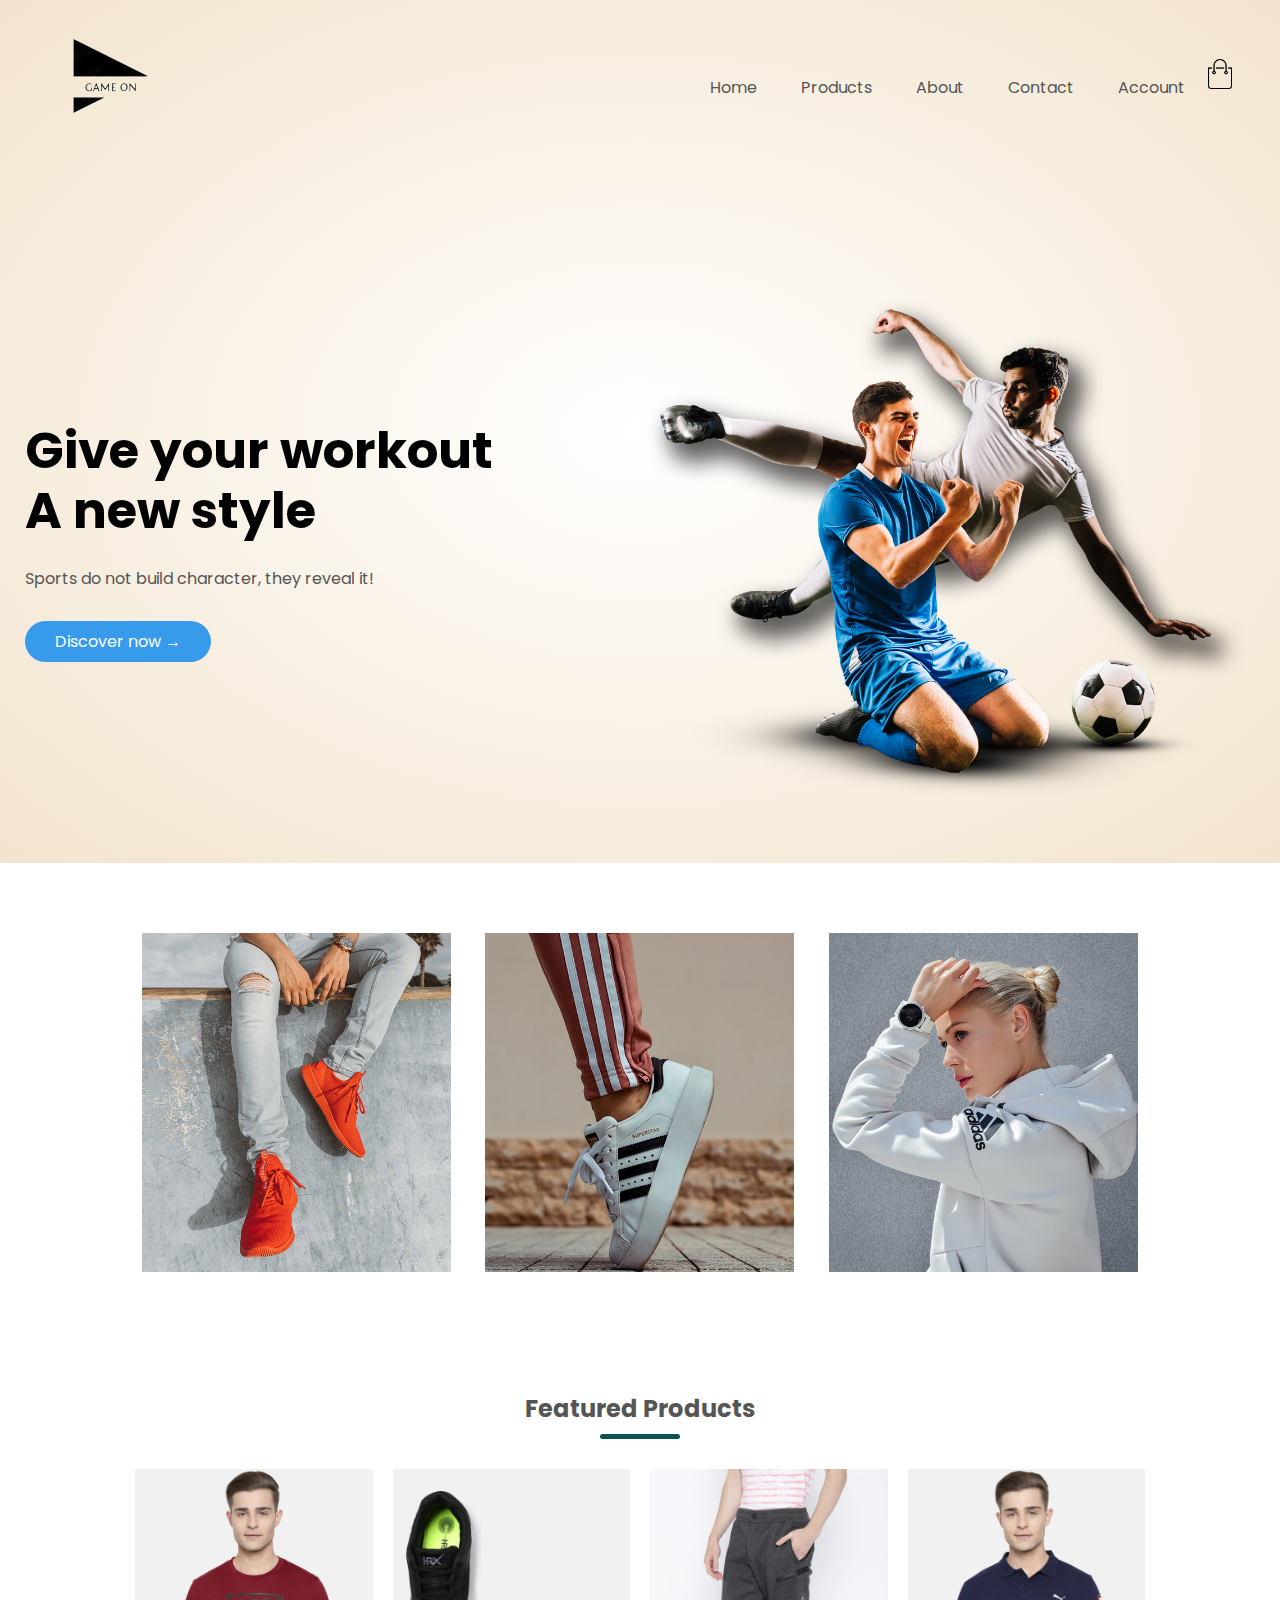
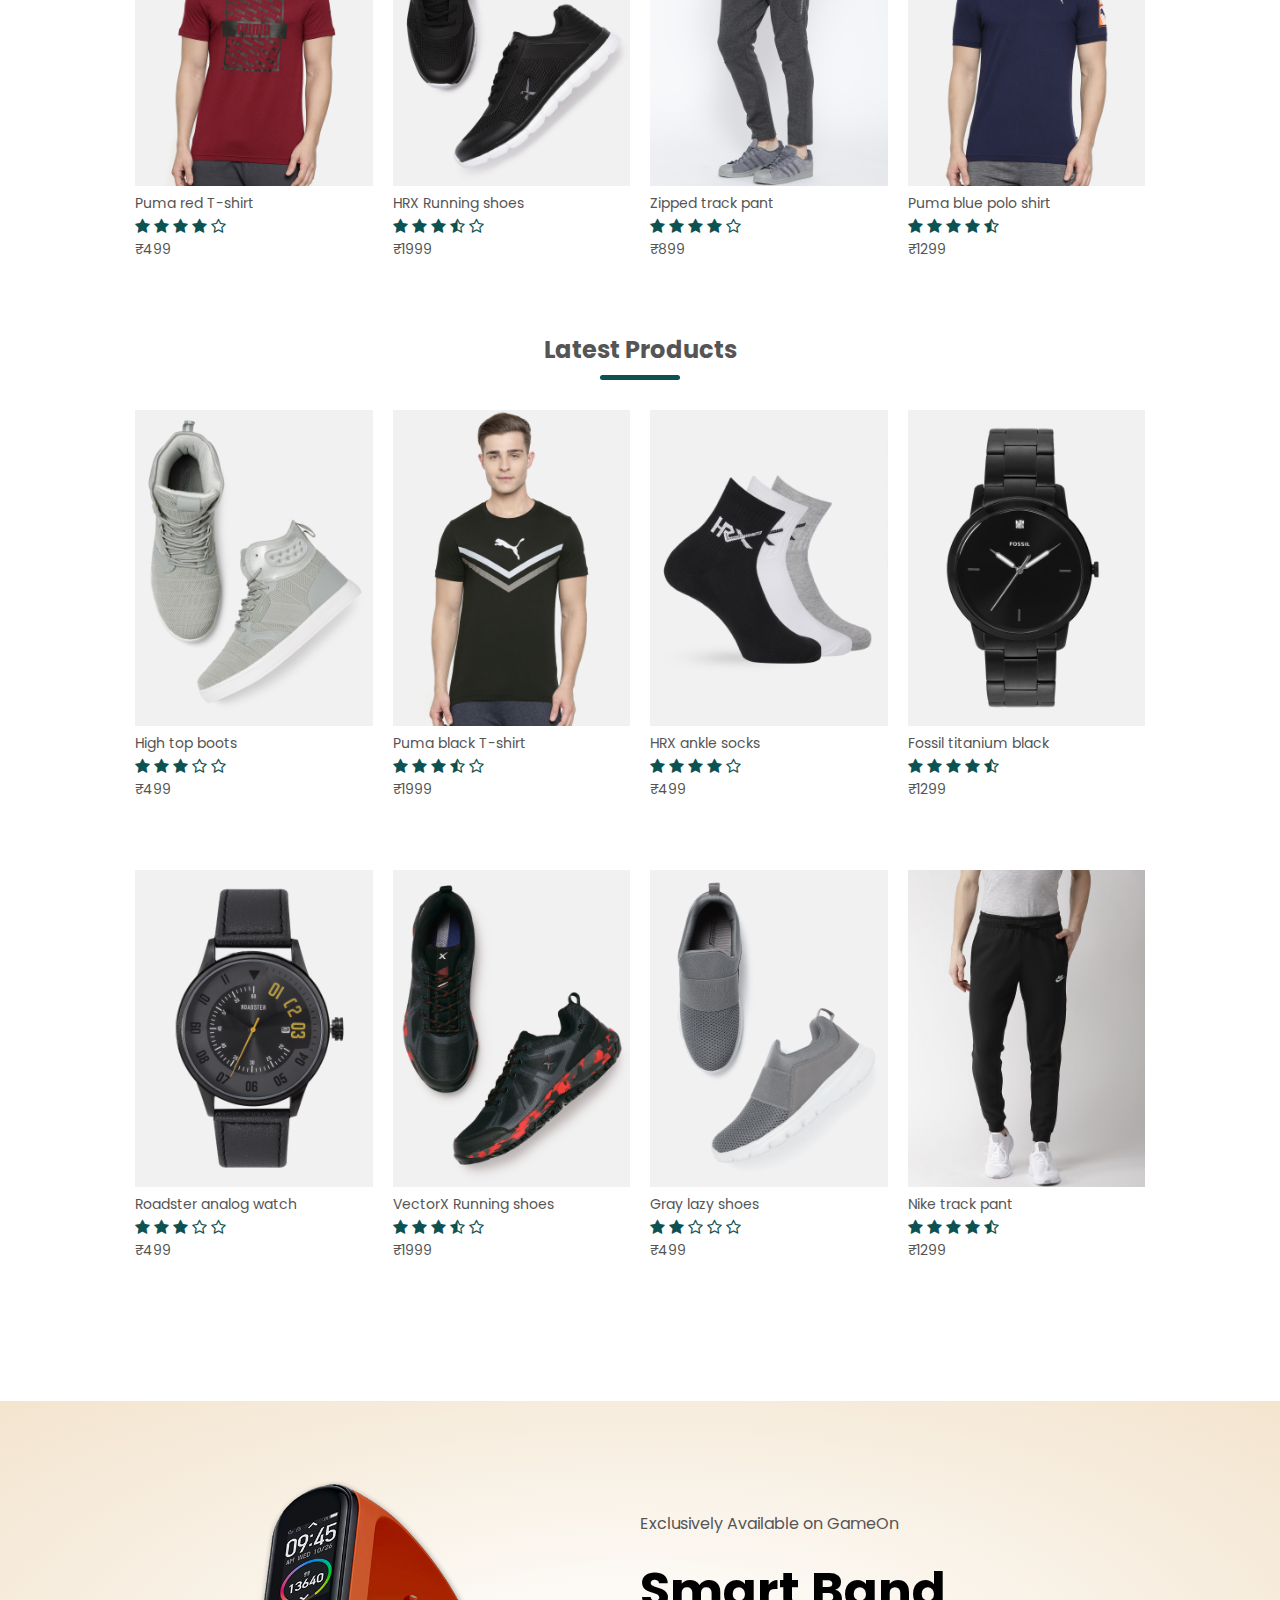
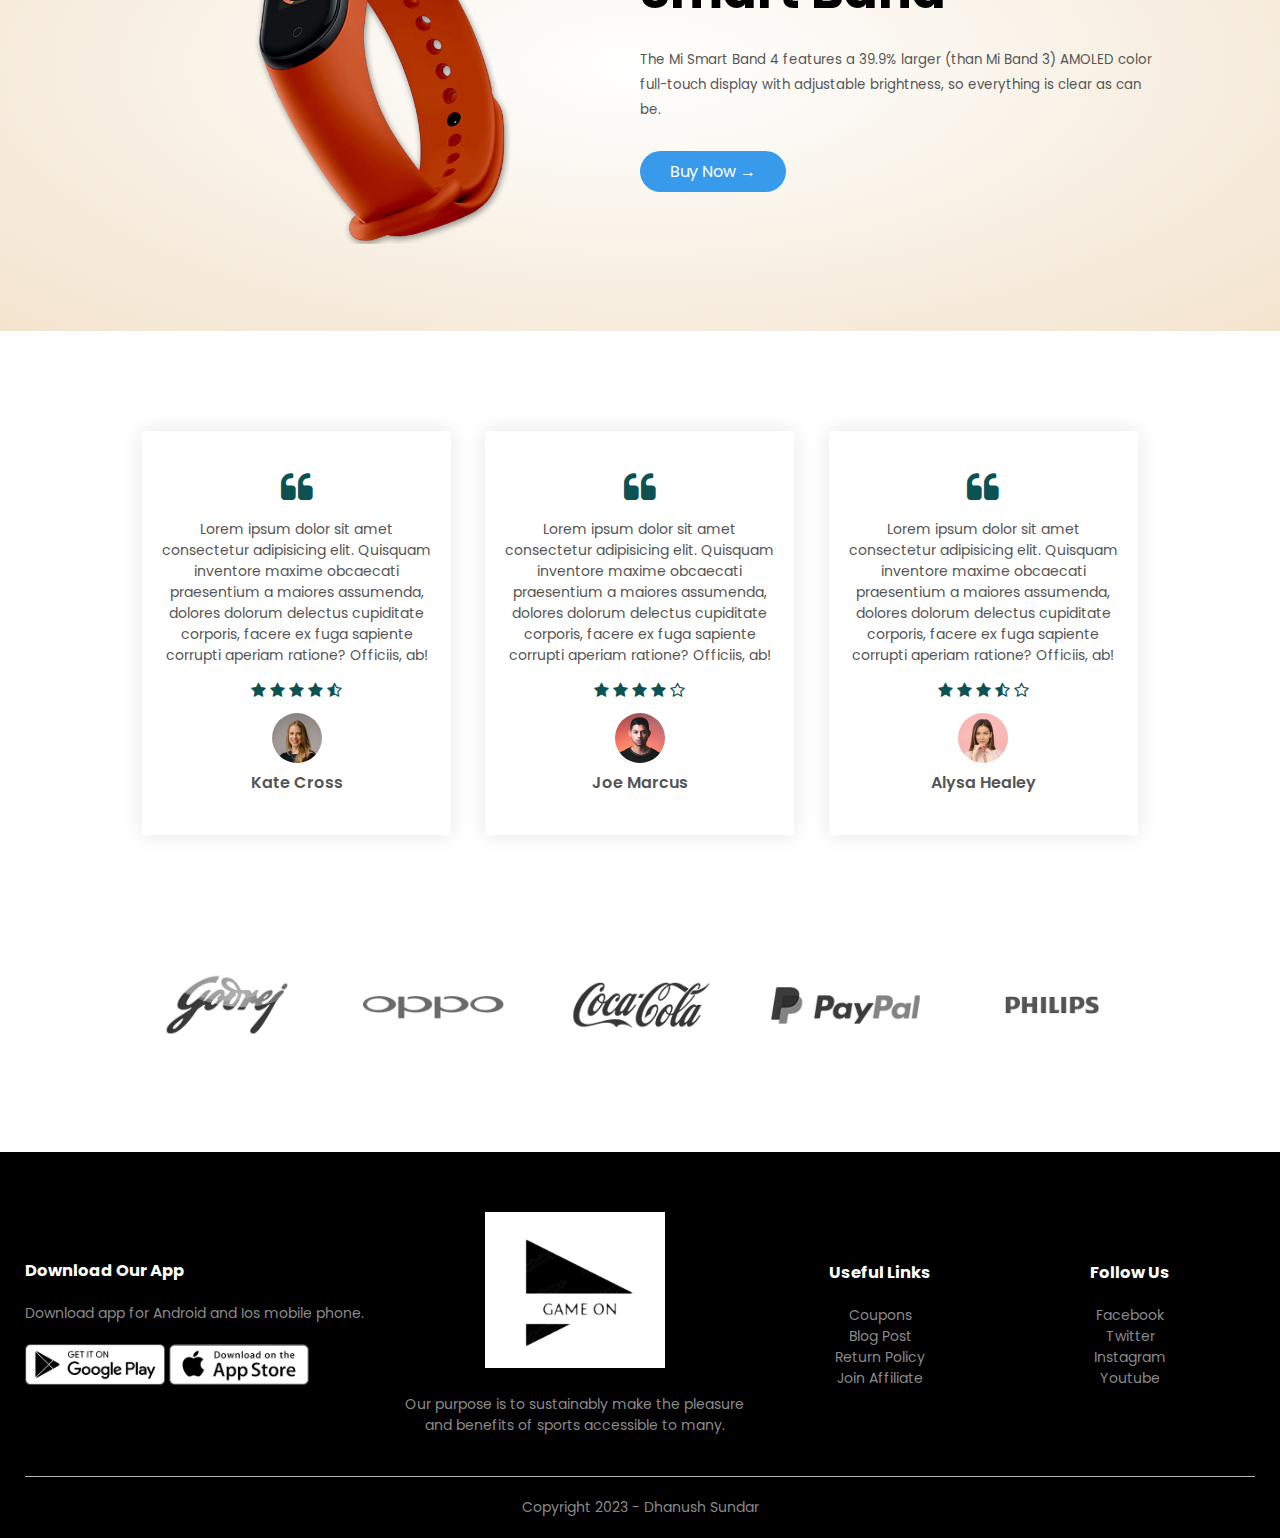
<file: index.html>
<!DOCTYPE html>
<html lang="en">
<head>
    <meta charset="UTF-8">
    <meta name="viewport" content="width=device-width, initial-scale=1.0">
    <title>GameOn | Ecommerce Website Design</title>
    <link rel="stylesheet" href="style.css">
    <link rel="preconnect" href="https://fonts.googleapis.com">
    <link rel="preconnect" href="https://fonts.gstatic.com" crossorigin>
    <link href="https://fonts.googleapis.com/css2?family=Poppins:wght@300;400;500;600;700&display=swap" rel="stylesheet">
    <link rel="stylesheet" href="https://cdnjs.cloudflare.com/ajax/libs/font-awesome/4.7.0/css/font-awesome.min.css">
</head>
<body>
<div class="header">
<div class="container">
    <div class="navbar">
        <div class="logo">
            <a href="index.html"><img src="images/Gameon (2).png" width="125px"></a>
        </div>
    <nav>
        <ul id="MenuItems">
        <li><a href="index.html">Home</a></li>
        <li><a href="products.html">Products</a></li>
        <li><a href="">About</a></li>
        <li><a href="">Contact</a></li>
        <li><a href="account.html">Account</a></li>
        </ul>
    </nav>
    <a href="cart.html"><img src="images/cart.png" width="30px" height="30px"></a>
    <img src="images/menu.png" class="menu-icon" onclick="menutoggle()">
    </div>
    <div class="row">
        <div class="col-2">
            <h1>Give your workout<br>A new style</h1>
            <p>Sports do not build character, they reveal it!</p>
            <a href="" class="btn">Discover now &#8594;</a>
        </div>
        <div class="col-2">
            <img src="images/image1.png">
        </div>
    </div>
</div>
</div>  

<!-- featured cateegories-->
<div class="categories">
    <div class="small-container">
        <div class="row">
            <div class="col-3">
                <img src="images/category-1.jpg">
            </div>
            <div class="col-3">
                <img src="images/category-2.jpg">
            </div>
            <div class="col-3">
                <img src="images/category-3.jpg">
            </div>
        </div>
    </div>    
</div>

<!-- featured products-->
<div class="small-container">
    <h2 class="title">Featured Products</h2>
    <div class="row">
        <div class="col-4">
            <a href="product detail.html"><img src="images/product-1.jpg"></a>
            <a href="product detail.html"><p>Puma red T-shirt</p></a>
            <div class="rating">
                <i class="fa fa-star"></i>
                <i class="fa fa-star"></i>
                <i class="fa fa-star"></i>
                <i class="fa fa-star"></i>
                <i class="fa fa-star-o"></i>
            </div>
            <p>₹499</p>
        </div>

        <div class="col-4">
            <img src="images/product-2.jpg">
            <p>HRX Running shoes</p>
            <div class="rating">
                <i class="fa fa-star"></i>
                <i class="fa fa-star"></i>
                <i class="fa fa-star"></i>
                <i class="fa fa-star-half-o"></i>
                <i class="fa fa-star-o"></i>
            </div>
            <p>₹1999</p>
        </div>

        <div class="col-4">
            <img src="images/product-3.jpg">
            <p>Zipped track pant</p>
            <div class="rating">
                <i class="fa fa-star"></i>
                <i class="fa fa-star"></i>
                <i class="fa fa-star"></i>
                <i class="fa fa-star"></i>
                <i class="fa fa-star-o"></i>
            </div>
            <p>₹899</p>
        </div>

        <div class="col-4">
            <img src="images/product-4.jpg">
            <p>Puma blue polo shirt</p>
            <div class="rating">
                <i class="fa fa-star"></i>
                <i class="fa fa-star"></i>
                <i class="fa fa-star"></i>
                <i class="fa fa-star"></i>
                <i class="fa fa-star-half-o"></i>
            </div>
            <p>₹1299</p>
        </div>
    </div>

    <h2 class="title">Latest Products</h2>
    <div class="row">
        <div class="col-4">
            <img src="images/product-5.jpg">
            <p>High top boots</p>
            <div class="rating">
                <i class="fa fa-star"></i>
                <i class="fa fa-star"></i>
                <i class="fa fa-star"></i>
                <i class="fa fa-star-o"></i>
                <i class="fa fa-star-o"></i>
            </div>
            <p>₹499</p>
        </div>

        <div class="col-4">
            <img src="images/product-6.jpg">
            <p>Puma black T-shirt</p>
            <div class="rating">
                <i class="fa fa-star"></i>
                <i class="fa fa-star"></i>
                <i class="fa fa-star"></i>
                <i class="fa fa-star-half-o"></i>
                <i class="fa fa-star-o"></i>
            </div>
            <p>₹1999</p>
        </div>

        <div class="col-4">
            <img src="images/product-7.jpg">
            <p>HRX ankle socks</p>
            <div class="rating">
                <i class="fa fa-star"></i>
                <i class="fa fa-star"></i>
                <i class="fa fa-star"></i>
                <i class="fa fa-star"></i>
                <i class="fa fa-star-o"></i>
            </div>
            <p>₹499</p>
        </div>

        <div class="col-4">
            <img src="images/product-8.jpg">
            <p>Fossil titanium black</p>
            <div class="rating">
                <i class="fa fa-star"></i>
                <i class="fa fa-star"></i>
                <i class="fa fa-star"></i>
                <i class="fa fa-star"></i>
                <i class="fa fa-star-half-o"></i>
            </div>
            <p>₹1299</p>
        </div>
    </div>

    <div class="row">
        <div class="col-4">
            <img src="images/product-9.jpg">
            <p>Roadster analog watch</p>
            <div class="rating">
                <i class="fa fa-star"></i>
                <i class="fa fa-star"></i>
                <i class="fa fa-star"></i>
                <i class="fa fa-star-o"></i>
                <i class="fa fa-star-o"></i>
            </div>
            <p>₹499</p>
        </div>

        <div class="col-4">
            <img src="images/product-10.jpg">
            <p>VectorX Running shoes</p>
            <div class="rating">
                <i class="fa fa-star"></i>
                <i class="fa fa-star"></i>
                <i class="fa fa-star"></i>
                <i class="fa fa-star-half-o"></i>
                <i class="fa fa-star-o"></i>
            </div>
            <p>₹1999</p>
        </div>

        <div class="col-4">
            <img src="images/product-11.jpg">
            <p>Gray lazy shoes</p>
            <div class="rating">
                <i class="fa fa-star"></i>
                <i class="fa fa-star"></i>
                <i class="fa fa-star-o"></i>
                <i class="fa fa-star-o"></i>
                <i class="fa fa-star-o"></i>
            </div>
            <p>₹499</p>
        </div>

        <div class="col-4">
            <img src="images/product-12.jpg">
            <p>Nike track pant</p>
            <div class="rating">
                <i class="fa fa-star"></i>
                <i class="fa fa-star"></i>
                <i class="fa fa-star"></i>
                <i class="fa fa-star"></i>
                <i class="fa fa-star-half-o"></i>
            </div>
            <p>₹1299</p>
        </div>
    </div>
</div>
<!-- offer -->
<div class="offer">
    <div class="small-container">
        <div class="row">
            <div class="col-2">
                <img src="images/exclusive.png" class="offer-img">
            </div>
            <div class="col-2">
                <p>Exclusively Available on GameOn</p>
                <h1>Smart Band</h1>
                <small>The Mi Smart Band 4 features a 39.9% larger (than Mi Band 3) AMOLED color full-touch display with adjustable brightness, so everything is clear as can be.</small>                
                <p></p>
                <a href="" class="btn">Buy Now &#8594;</a>
            </div>
        </div>
    </div>
</div>

<!----   testimonial   ---->
<div class="testimonial">
    <div class="small-container">
        <div class="row">

            <div class="col-3">
                <i class="fa fa-quote-left"></i>
                <p>Lorem ipsum dolor sit amet consectetur adipisicing elit. Quisquam inventore maxime obcaecati praesentium a maiores assumenda, dolores dolorum delectus cupiditate corporis, facere ex fuga sapiente corrupti aperiam ratione? Officiis, ab!</p>
                <div class="rating">
                    <i class="fa fa-star"></i>
                    <i class="fa fa-star"></i>
                    <i class="fa fa-star"></i>
                    <i class="fa fa-star"></i>
                    <i class="fa fa-star-half-o"></i>  
                </div>
                <img src="images/user-1.png">
                <h3>Kate Cross</h3>
            </div>

            <div class="col-3">
                <i class="fa fa-quote-left"></i>
                <p>Lorem ipsum dolor sit amet consectetur adipisicing elit. Quisquam inventore maxime obcaecati praesentium a maiores assumenda, dolores dolorum delectus cupiditate corporis, facere ex fuga sapiente corrupti aperiam ratione? Officiis, ab!</p>
                <div class="rating">
                    <i class="fa fa-star"></i>
                    <i class="fa fa-star"></i>
                    <i class="fa fa-star"></i>
                    <i class="fa fa-star"></i>
                    <i class="fa fa-star-o"></i>  
                </div>
                <img src="images/user-2.png">
                <h3>Joe Marcus</h3>
            </div>

            <div class="col-3">
                <i class="fa fa-quote-left"></i>
                <p>Lorem ipsum dolor sit amet consectetur adipisicing elit. Quisquam inventore maxime obcaecati praesentium a maiores assumenda, dolores dolorum delectus cupiditate corporis, facere ex fuga sapiente corrupti aperiam ratione? Officiis, ab!</p>
                <div class="rating">
                    <i class="fa fa-star"></i>
                    <i class="fa fa-star"></i>
                    <i class="fa fa-star"></i>
                    <i class="fa fa-star-half-o"></i>
                    <i class="fa fa-star-o"></i>  
                </div>
                <img src="images/user-3.png">
                <h3>Alysa Healey</h3>
            </div>
        </div>

        </div>
        </div>
    </div>
</div>

<!-------brands------->
<div class="brands">
    <div class="small-container">
        <div class="row">
            <div class="col-5">
                <img src="images/logo-godrej.png">
            </div>
            <div class="col-5">
                <img src="images/logo-oppo.png">
            </div>
            <div class="col-5">
                <img src="images/logo-coca-cola.png">
            </div>
            <div class="col-5">
                <img src="images/logo-paypal.png">
            </div>
            <div class="col-5">
                <img src="images/logo-philips.png">
            </div>
        </div>
    </div>
    
</div>

<!---- footer ------->
<div class="footer">
    <div class="container">
        <div class="row">
            <div class="footer-col-1">
                <h3>Download Our App</h3>
                <p>Download app for Android and Ios mobile phone.</p>
                <div class="app-logo">
                    <img src="images/play-store.png">
                    <img src="images/app-store.png">
                </div>
            </div>
            <div class="footer-col-2">
                <img src="images/gameon.png">
                <p>Our purpose is to sustainably make the pleasure and benefits of sports accessible to many.</p>
            </div>
            <div class="footer-col-3">
                <h3>Useful Links</h3>
                <ul>
                    <li>Coupons</li>
                    <li>Blog Post</li>
                    <li>Return Policy</li>
                    <li>Join Affiliate</li>
                </ul>
            </div>
            <div class="footer-col-4">
                <h3>Follow Us</h3>
                <ul>
                    <li>Facebook</li>
                    <li>Twitter</li>
                    <li>Instagram</li>
                    <li>Youtube</li>
                </ul>
            </div>
        </div>
        <hr>
        <p class="copyright">Copyright 2023 - Dhanush Sundar</p>
    </div>
</div>
<!---- js for toggle menu---->
<script>
    var MenuItems = document.getElementById("MenuItems");

    MenuItems.style.maxHeight = "0px"

function menutoggle(){
    if(MenuItems.style.maxHeight == "0px")
        {
            MenuItems.style.maxHeight = "200px";
        }
    else
        {
            MenuItems.style.maxHeight = "0px";
        }
    }
</script>
   
</body>
</html>
</file>
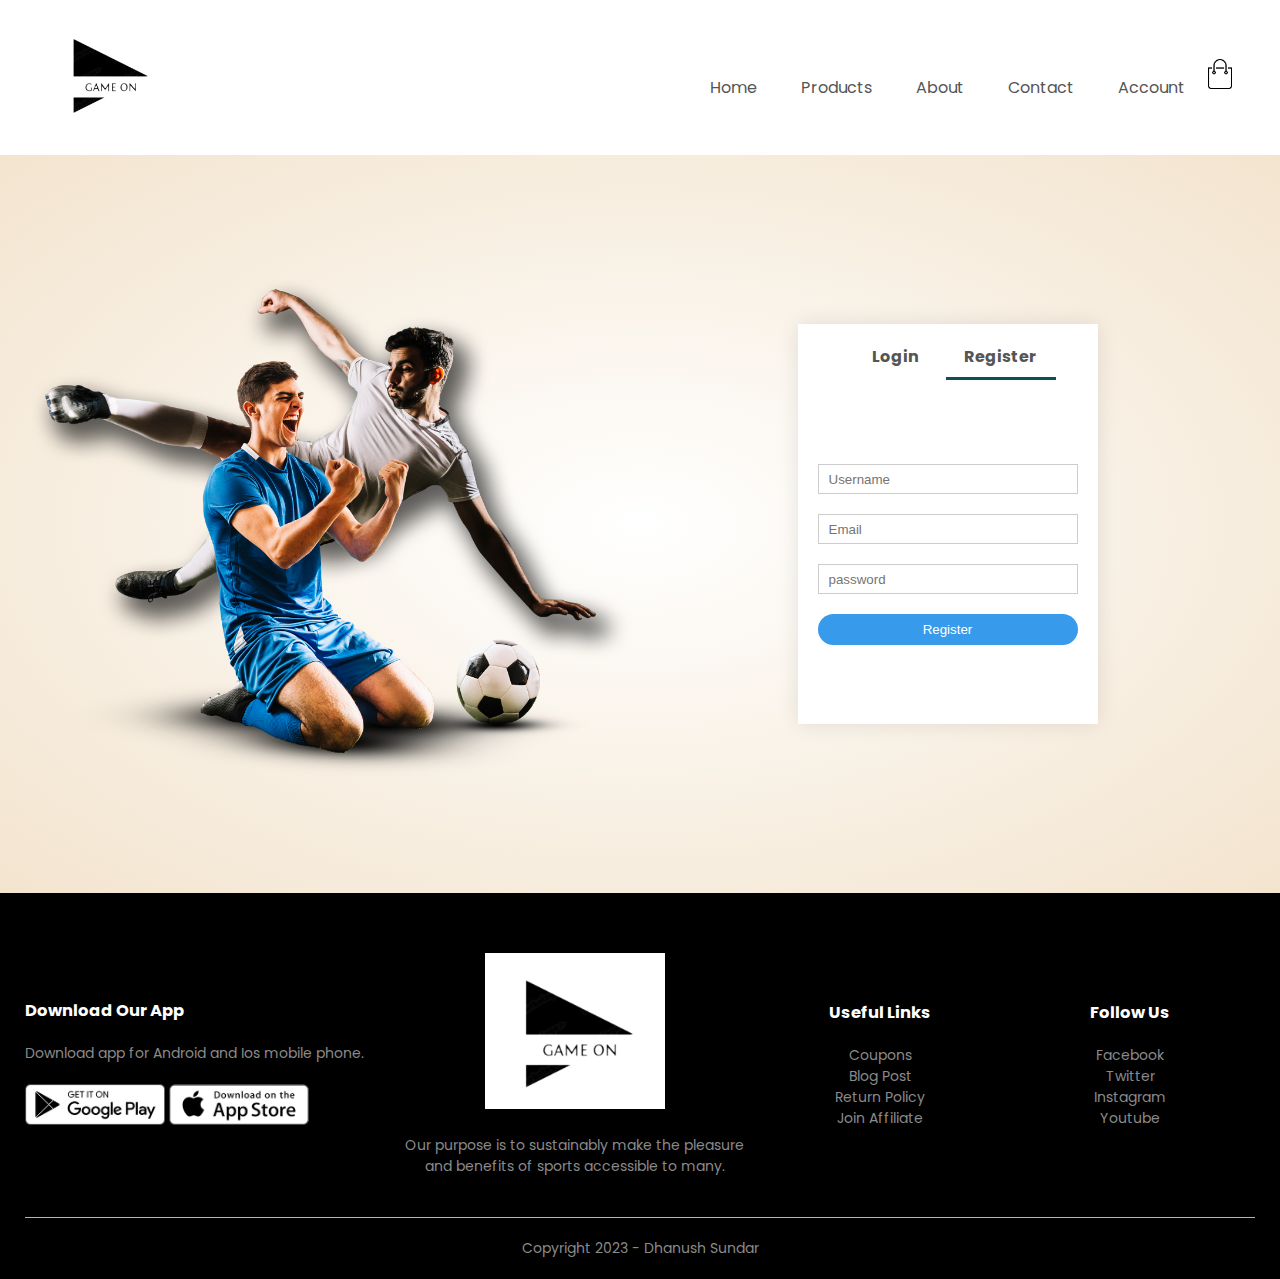
<file: account.html>
<!DOCTYPE html>
<html lang="en">
<head>
    <meta charset="UTF-8">
    <meta name="viewport" content="width=device-width, initial-scale=1.0">
    <title>All Products - GameOn</title>
    <link rel="stylesheet" href="style.css">
    <link rel="preconnect" href="https://fonts.googleapis.com">
    <link rel="preconnect" href="https://fonts.gstatic.com" crossorigin>
    <link href="https://fonts.googleapis.com/css2?family=Poppins:wght@300;400;500;600;700&display=swap" rel="stylesheet">
    <link rel="stylesheet" href="https://cdnjs.cloudflare.com/ajax/libs/font-awesome/4.7.0/css/font-awesome.min.css">
</head>
<body>

<div class="container">
    <div class="navbar">
        <div class="logo">
            <a href="index.html"><img src="images/Gameon (2).png" width="125px"></a>
        </div>
    <nav>
        <ul id="MenuItems">
            <li><a href="index.html">Home</a></li>
            <li><a href="products.html">Products</a></li>
            <li><a href="">About</a></li>
            <li><a href="">Contact</a></li>
            <li><a href="account.html">Account</a></li>
        </ul>
    </nav>
    <a href="cart.html"><img src="images/cart.png" width="30px" height="30px"></a>
    <img src="images/menu.png" class="menu-icon" onclick="menutoggle()">
    </div>  
</div>

<!----- account page------->
<div class="account-page">
    <div class="container">
        <div class="row">
            <div class="col-2">
                <img src="images/image1.png" width="100%">
            </div>
            <div class="col-2">
                <div class="form-container">
                    <div class="form-btn">
                        <span onclick="login()">Login</span>
                        <span onclick="register()">Register</span>
                        <hr id="Indicator">
                    </div>
                <form id="LoginForm">
                    <input type="text" placeholder="Username">
                    <input type="password" placeholder="password">
                    <button type="submit" class="btn">Login</button>
                    <a href="">Forgot Password</a>
                </form>

                <form id="RegForm">
                    <input type="text" placeholder="Username">
                    <input type="email" placeholder="Email">
                    <input type="password" placeholder="password">
                    <button type="submit" class="btn">Register</button>
                </form>

                </div>
            </div>
        </div>
    </div>
</div>


<!---- footer ------->
<div class="footer">
    <div class="container">
        <div class="row">
            <div class="footer-col-1">
                <h3>Download Our App</h3>
                <p>Download app for Android and Ios mobile phone.</p>
                <div class="app-logo">
                    <img src="images/play-store.png">
                    <img src="images/app-store.png">
                </div>
            </div>
            <div class="footer-col-2">
                <img src="images/gameon.png">
                <p>Our purpose is to sustainably make the pleasure and benefits of sports accessible to many.</p>
            </div>
            <div class="footer-col-3">
                <h3>Useful Links</h3>
                <ul>
                    <li>Coupons</li>
                    <li>Blog Post</li>
                    <li>Return Policy</li>
                    <li>Join Affiliate</li>
                </ul>
            </div>
            <div class="footer-col-4">
                <h3>Follow Us</h3>
                <ul>
                    <li>Facebook</li>
                    <li>Twitter</li>
                    <li>Instagram</li>
                    <li>Youtube</li>
                </ul>
            </div>
        </div>
        <hr>
        <p class="copyright">Copyright 2023 - Dhanush Sundar</p>
    </div>
</div>


<!---- js for toggle menu---->
<script>
    var MenuItems = document.getElementById("MenuItems");

    MenuItems.style.maxHeight = "0px"

function menutoggle(){
    if(MenuItems.style.maxHeight == "0px")
        {
            MenuItems.style.maxHeight = "200px";
        }
    else
        {
            MenuItems.style.maxHeight = "0px";
        }
    }
</script>

<!---- js for toggle form---->
<script>

    var LoginForm = document.getElementById("LoginForm");
    var RegForm = document.getElementById("RegForm");
    var Indicator = document.getElementById("Indicator");

        function register(){
            RegForm.style.transform = "translateX(0px)";
            LoginForm.style.transform = "translateX(0px)";
            Indicator.style.transform = "translateX(100px)";
        }

        function login(){
            RegForm.style.transform = "translateX(300px)";
            LoginForm.style.transform = "translateX(300px)";
            Indicator.style.transform = "translateX(0px)";
        }

</script>

   
</body>
</html>
</file>
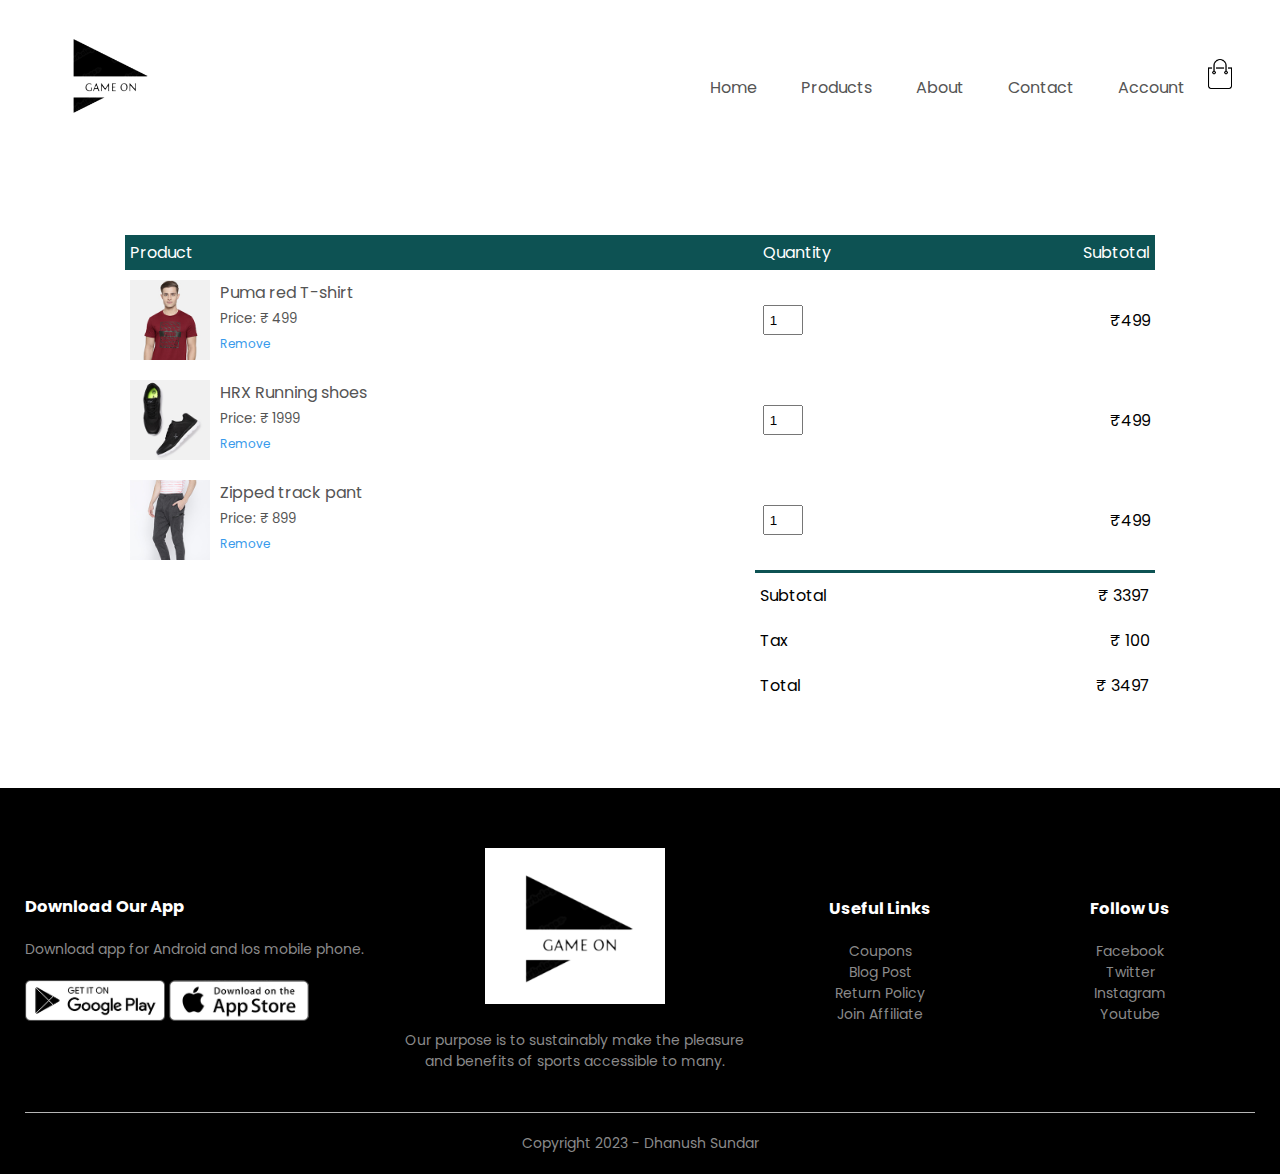
<file: cart.html>
<!DOCTYPE html>
<html lang="en">
<head>
    <meta charset="UTF-8">
    <meta name="viewport" content="width=device-width, initial-scale=1.0">
    <title>All Products - GameOn</title>
    <link rel="stylesheet" href="style.css">
    <link rel="preconnect" href="https://fonts.googleapis.com">
    <link rel="preconnect" href="https://fonts.gstatic.com" crossorigin>
    <link href="https://fonts.googleapis.com/css2?family=Poppins:wght@300;400;500;600;700&display=swap" rel="stylesheet">
    <link rel="stylesheet" href="https://cdnjs.cloudflare.com/ajax/libs/font-awesome/4.7.0/css/font-awesome.min.css">
</head>
<body>

<div class="container">
    <div class="navbar">
        <div class="logo">
            <a href="index.html"><img src="images/Gameon (2).png" width="125px"></a>
        </div>
    <nav>
        <ul id="MenuItems">
            <li><a href="index.html">Home</a></li>
            <li><a href="products.html">Products</a></li>
            <li><a href="">About</a></li>
            <li><a href="">Contact</a></li>
            <li><a href="account.html">Account</a></li>
        </ul>
    </nav>
    <a href="cart.html"><img src="images/cart.png" width="30px" height="30px"></a>
    <img src="images/menu.png" class="menu-icon" onclick="menutoggle()">
    </div>  
</div>

<!----- cart item detials----->
<div class="small-container cart-page">
    <table>
        <tr>
            <th>Product</th>
            <th>Quantity</th>
            <th>Subtotal</th>
        </tr>
        <tr>            
            <td>
                <div class="cart-info">
                    <img src="images/buy-1.jpg">
                    <div>
                        <p>Puma red T-shirt</p>
                        <small>Price: ₹ 499</small>
                        <br>
                        <a href="">Remove</a>
                    </div>
                </div>
            </td>
            <td><input type="number" value="1"></td>
            <td>₹499</td>
        </tr>

        <tr>            
            <td>
                <div class="cart-info">
                    <img src="images/buy-2.jpg">
                    <div>
                        <p>HRX Running shoes</p>
                        <small>Price: ₹ 1999</small>
                        <br>
                        <a href="">Remove</a>
                    </div>
                </div>
            </td>
            <td><input type="number" value="1"></td>
            <td>₹499</td>
        </tr>

        <tr>            
            <td>
                <div class="cart-info">
                    <img src="images/buy-3.jpg">
                    <div>
                        <p>Zipped track pant</p>
                        <small>Price: ₹ 899</small>
                        <br>
                        <a href="">Remove</a>
                    </div>
                </div>
            </td>
            <td><input type="number" value="1"></td>
            <td>₹499</td>
        </tr>
    </table>

    <div class="total-price">

        <table>
            <tr>
                <td>Subtotal</td>
                <td>₹ 3397</td>
            </tr>
            <tr>
                <td>Tax</td>
                <td>₹ 100</td>
            </tr>
            <tr>
                <td>Total</td>
                <td>₹ 3497</td>
            </tr>
        </table>
    </div>



</div>


<!---- footer ------->
<div class="footer">
    <div class="container">
        <div class="row">
            <div class="footer-col-1">
                <h3>Download Our App</h3>
                <p>Download app for Android and Ios mobile phone.</p>
                <div class="app-logo">
                    <img src="images/play-store.png">
                    <img src="images/app-store.png">
                </div>
            </div>
            <div class="footer-col-2">
                <img src="images/gameon.png">
                <p>Our purpose is to sustainably make the pleasure and benefits of sports accessible to many.</p>
            </div>
            <div class="footer-col-3">
                <h3>Useful Links</h3>
                <ul>
                    <li>Coupons</li>
                    <li>Blog Post</li>
                    <li>Return Policy</li>
                    <li>Join Affiliate</li>
                </ul>
            </div>
            <div class="footer-col-4">
                <h3>Follow Us</h3>
                <ul>
                    <li>Facebook</li>
                    <li>Twitter</li>
                    <li>Instagram</li>
                    <li>Youtube</li>
                </ul>
            </div>
        </div>
        <hr>
        <p class="copyright">Copyright 2023 - Dhanush Sundar</p>
    </div>
</div>
<!---- js for toggle menu---->
<script>
    var MenuItems = document.getElementById("MenuItems");

    MenuItems.style.maxHeight = "0px"

function menutoggle(){
    if(MenuItems.style.maxHeight == "0px")
        {
            MenuItems.style.maxHeight = "200px";
        }
    else
        {
            MenuItems.style.maxHeight = "0px";
        }
    }
</script>
   
</body>
</html>
</file>
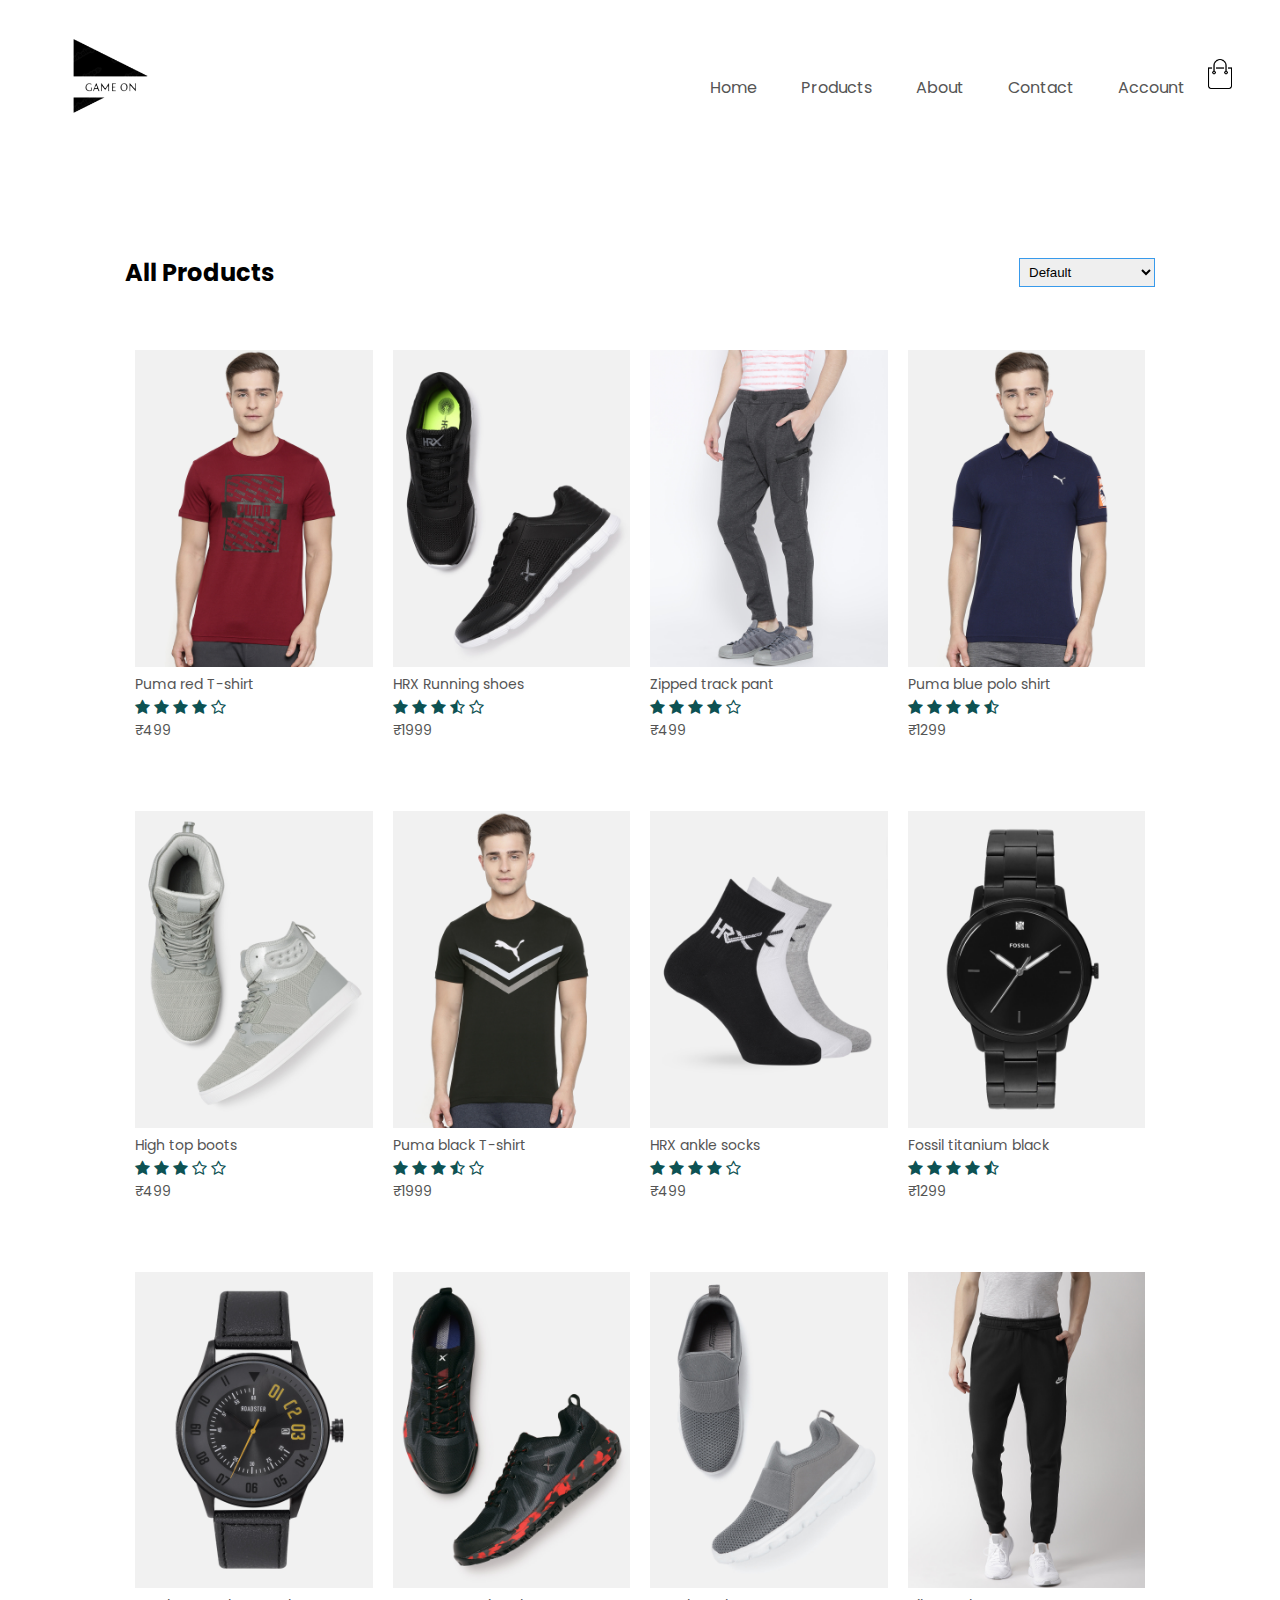
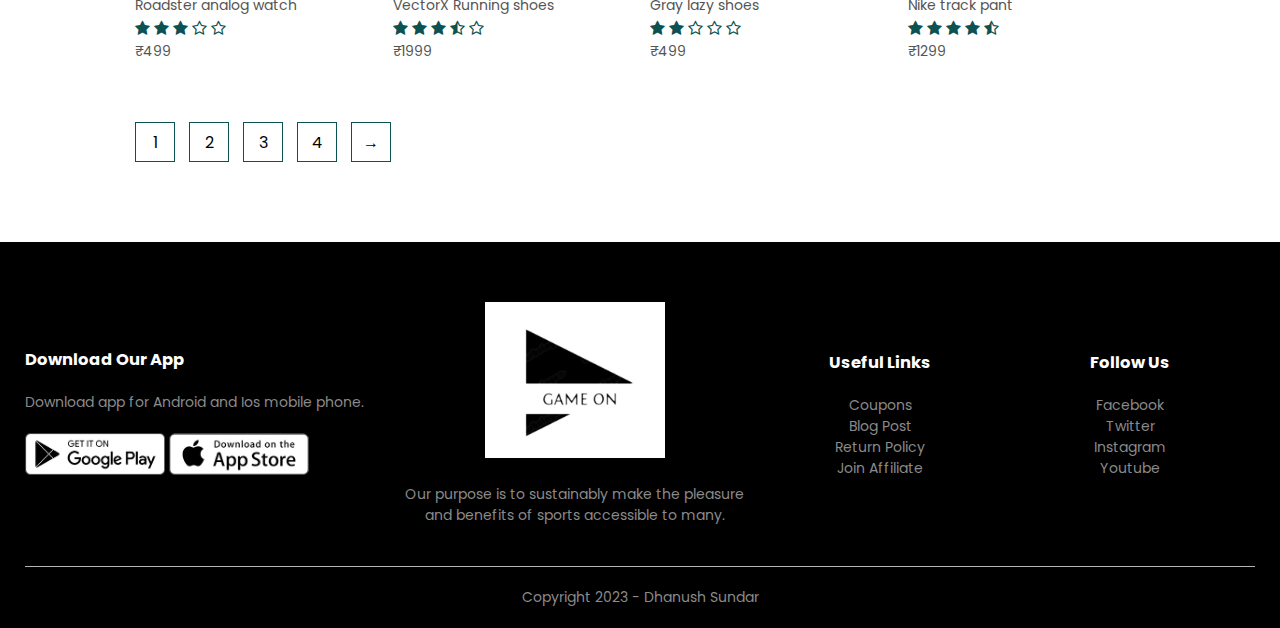
<file: products.html>
<!DOCTYPE html>
<html lang="en">
<head>
    <meta charset="UTF-8">
    <meta name="viewport" content="width=device-width, initial-scale=1.0">
    <title>All Products - GameOn</title>
    <link rel="stylesheet" href="style.css">
    <link rel="preconnect" href="https://fonts.googleapis.com">
    <link rel="preconnect" href="https://fonts.gstatic.com" crossorigin>
    <link href="https://fonts.googleapis.com/css2?family=Poppins:wght@300;400;500;600;700&display=swap" rel="stylesheet">
    <link rel="stylesheet" href="https://cdnjs.cloudflare.com/ajax/libs/font-awesome/4.7.0/css/font-awesome.min.css">
</head>
<body>

<div class="container">
    <div class="navbar">
        <div class="logo">
            <a href="index.html"><img src="images/Gameon (2).png" width="125px"></a>
        </div>
    <nav>
        <ul id="MenuItems">
        <li><a href="index.html">Home</a></li>
        <li><a href="products.html">Products</a></li>
        <li><a href="">About</a></li>
        <li><a href="">Contact</a></li>
        <li><a href="account.html">Account</a></li>
        </ul>
    </nav>
    <a href="cart.html"><img src="images/cart.png" width="30px" height="30px"></a>
    <img src="images/menu.png" class="menu-icon" onclick="menutoggle()">
    </div>
    
</div>
 
<div class="small-container">

    <div class="row row-2">
        <h2>All Products</h2>
        <select>
            <option>Default</option>
            <option>Sort by price</option>
            <option>Sort by popularity</option>
            <option>Sort by rating</option>
            <option>Sort by sale</option>
        </select>
    </div>


    <div class="row">
        <div class="col-4">
            <img src="images/product-1.jpg">
            <p>Puma red T-shirt</p>
            <div class="rating">
                <i class="fa fa-star"></i>
                <i class="fa fa-star"></i>
                <i class="fa fa-star"></i>
                <i class="fa fa-star"></i>
                <i class="fa fa-star-o"></i>
            </div>
            <p>₹499</p>
        </div>

        <div class="col-4">
            <img src="images/product-2.jpg">
            <p>HRX Running shoes</p>
            <div class="rating">
                <i class="fa fa-star"></i>
                <i class="fa fa-star"></i>
                <i class="fa fa-star"></i>
                <i class="fa fa-star-half-o"></i>
                <i class="fa fa-star-o"></i>
            </div>
            <p>₹1999</p>
        </div>

        <div class="col-4">
            <img src="images/product-3.jpg">
            <p>Zipped track pant</p>
            <div class="rating">
                <i class="fa fa-star"></i>
                <i class="fa fa-star"></i>
                <i class="fa fa-star"></i>
                <i class="fa fa-star"></i>
                <i class="fa fa-star-o"></i>
            </div>
            <p>₹499</p>
        </div>

        <div class="col-4">
            <img src="images/product-4.jpg">
            <p>Puma blue polo shirt</p>
            <div class="rating">
                <i class="fa fa-star"></i>
                <i class="fa fa-star"></i>
                <i class="fa fa-star"></i>
                <i class="fa fa-star"></i>
                <i class="fa fa-star-half-o"></i>
            </div>
            <p>₹1299</p>
        </div>
    </div>
    <div class="row">
        <div class="col-4">
            <img src="images/product-5.jpg">
            <p>High top boots</p>
            <div class="rating">
                <i class="fa fa-star"></i>
                <i class="fa fa-star"></i>
                <i class="fa fa-star"></i>
                <i class="fa fa-star-o"></i>
                <i class="fa fa-star-o"></i>
            </div>
            <p>₹499</p>
        </div>

        <div class="col-4">
            <img src="images/product-6.jpg">
            <p>Puma black T-shirt</p>
            <div class="rating">
                <i class="fa fa-star"></i>
                <i class="fa fa-star"></i>
                <i class="fa fa-star"></i>
                <i class="fa fa-star-half-o"></i>
                <i class="fa fa-star-o"></i>
            </div>
            <p>₹1999</p>
        </div>

        <div class="col-4">
            <img src="images/product-7.jpg">
            <p>HRX ankle socks</p>
            <div class="rating">
                <i class="fa fa-star"></i>
                <i class="fa fa-star"></i>
                <i class="fa fa-star"></i>
                <i class="fa fa-star"></i>
                <i class="fa fa-star-o"></i>
            </div>
            <p>₹499</p>
        </div>

        <div class="col-4">
            <img src="images/product-8.jpg">
            <p>Fossil titanium black</p>
            <div class="rating">
                <i class="fa fa-star"></i>
                <i class="fa fa-star"></i>
                <i class="fa fa-star"></i>
                <i class="fa fa-star"></i>
                <i class="fa fa-star-half-o"></i>
            </div>
            <p>₹1299</p>
        </div>
    </div>

    <div class="row">
        <div class="col-4">
            <img src="images/product-9.jpg">
            <p>Roadster analog watch</p>
            <div class="rating">
                <i class="fa fa-star"></i>
                <i class="fa fa-star"></i>
                <i class="fa fa-star"></i>
                <i class="fa fa-star-o"></i>
                <i class="fa fa-star-o"></i>
            </div>
            <p>₹499</p>
        </div>

        <div class="col-4">
            <img src="images/product-10.jpg">
            <p>VectorX Running shoes</p>
            <div class="rating">
                <i class="fa fa-star"></i>
                <i class="fa fa-star"></i>
                <i class="fa fa-star"></i>
                <i class="fa fa-star-half-o"></i>
                <i class="fa fa-star-o"></i>
            </div>
            <p>₹1999</p>
        </div>

        <div class="col-4">
            <img src="images/product-11.jpg">
            <p>Gray lazy shoes</p>
            <div class="rating">
                <i class="fa fa-star"></i>
                <i class="fa fa-star"></i>
                <i class="fa fa-star-o"></i>
                <i class="fa fa-star-o"></i>
                <i class="fa fa-star-o"></i>
            </div>
            <p>₹499</p>
        </div>

        <div class="col-4">
            <img src="images/product-12.jpg">
            <p>Nike track pant</p>
            <div class="rating">
                <i class="fa fa-star"></i>
                <i class="fa fa-star"></i>
                <i class="fa fa-star"></i>
                <i class="fa fa-star"></i>
                <i class="fa fa-star-half-o"></i>
            </div>
            <p>₹1299</p>
        </div>
    </div>
    <div class="page-btn">
        <span>1</span>
        <span>2</span>
        <span>3</span>
        <span>4</span>
        <span>&#8594;</span>
    </div>
    </div>
</div>



<!---- footer ------->
<div class="footer">
    <div class="container">
        <div class="row">
            <div class="footer-col-1">
                <h3>Download Our App</h3>
                <p>Download app for Android and Ios mobile phone.</p>
                <div class="app-logo">
                    <img src="images/play-store.png">
                    <img src="images/app-store.png">
                </div>
            </div>
            <div class="footer-col-2">
                <img src="images/gameon.png">
                <p>Our purpose is to sustainably make the pleasure and benefits of sports accessible to many.</p>
            </div>
            <div class="footer-col-3">
                <h3>Useful Links</h3>
                <ul>
                    <li>Coupons</li>
                    <li>Blog Post</li>
                    <li>Return Policy</li>
                    <li>Join Affiliate</li>
                </ul>
            </div>
            <div class="footer-col-4">
                <h3>Follow Us</h3>
                <ul>
                    <li>Facebook</li>
                    <li>Twitter</li>
                    <li>Instagram</li>
                    <li>Youtube</li>
                </ul>
            </div>
        </div>
        <hr>
        <p class="copyright">Copyright 2023 - Dhanush Sundar</p>
    </div>
</div>
<!---- js for toggle menu---->
<script>
    var MenuItems = document.getElementById("MenuItems");

    MenuItems.style.maxHeight = "0px"

function menutoggle(){
    if(MenuItems.style.maxHeight == "0px")
        {
            MenuItems.style.maxHeight = "200px";
        }
    else
        {
            MenuItems.style.maxHeight = "0px";
        }
    }
</script>
   
</body>
</html>
</file>
<file: style.css>
*{
    margin: 0;
    padding: 0;
    box-sizing: border-box;
}
body{
    font-family: 'Poppins', sans-serif;
}
.navbar{
    display: flex;
    align-items: center;
    padding: 20px;
}
nav{
    flex: 1;
    text-align: right;
}
nav ul{
    display: inline-block;
    list-style-type: none;
}
nav ul li{
    display: inline-block;
    margin: 20px;
}
a{
    text-decoration: none;
    color: #555;
}
p{
    color: #555;
}
.container{
    max-width: 1300px;
    margin: auto;
    padding-left: 25px;
    padding-right: 25px;
}
.row{
    display: flex;
    align-items: center;
    flex-wrap: wrap;
    justify-content: space-around;    
}
.col-2{
    flex-basis: 50%;
    min-width: 300px;
}
.col-2 img{
    max-width: 100%;
    padding: 50px 0;
}
.col-2 h1{
    font-size: 50px;
    line-height: 60px;
    margin: 25px 0;
}
.btn{
    display: inline-block;
    background: #389aeb;
    color: #fff;
    padding: 8px 30px;
    margin: 30px 0;
    border-radius: 30px;
    transition: background 0.5s;
}
.btn:hover{
    background: #0d5253;
}
.header{
    background: radial-gradient(#fff, #f3e4ce);
}
.header .row{
    margin-top: 70px;
}
.categories{
    margin: 70px 0;
}
.col-3{
    flex-basis: 30%;
    min-width: 250px;
    margin-bottom: 30px;
}
.col-3 img{
    width: 100%;
}
.small-container{
    max-width: 1080px;
    margin: auto;
    padding-left: 25px;
    padding-right: 25px;
}
.col-4{
    flex-basis: 25%;
    padding: 10px;
    min-width: 200px;
    margin-bottom: 50px;
    transition: transform 0.5s;
}
.col-4 img{
    width: 100%;
}
.title{
    text-align: center;
    margin: 0 auto 20px;
    position: relative;
    line-height: 60px;
    color: #555;
}
.title::after{
    content: '';
    background: #0d5253;
    width: 80px;
    height: 5px;
    border-radius: 5px;
    position: absolute;
    bottom: 0;
    left: 50%;
    transform: translateX(-50%);
}
.h4{
    color: #555;
    font-weight: normal;
}
.col-4 p{
    font-size: 14px;
}
.rating .fa {
    color: #0d5253;
}
.col-4:hover{
    transform: translateY(-5px);
}

/*------------ offer ------------*/

.offer{
    background: radial-gradient(#fff, #f3e4ce);
    margin-top: 80px;
    padding: 30px 0;
}
.col-2 .offer-img{
    padding: 50px;
}
small{
    color: #555;
}

/*------------ testimonial ------------*/

.testimonial{
    padding-top: 100px;
}
.testimonial .col-3{
    text-align: center;
    padding: 40px 20px;
    box-shadow: 0 0 20px 0px rgba(0,0,0,0.1);
    cursor: pointer;
    transition: transform 0.5s;
}
.testimonial .col-3 img{
    width: 50px;
    margin-top: 10px;
    border-radius: 50%;
}
.testimonial .col-3:hover{
    transform: translateY(-10px);
}
.fa.fa-quote-left{
    font-size: 34px;
    color:#0d5253;
}
.col-3 p{
    font-size: 14px;
    margin: 12px 0px;
    color:#555;
}
.testimonial .col-3 h3{
    font-weight: 600;
    color: #555;
    font-size: 16px;
}

/*----- brands -------*/

.brands{
    margin: 100px auto;
}
.col-5{
    width: 160px;
}
.col-5 img{
    width: 100%;
    cursor: pointer;
    filter: grayscale(100%);
}
.col-5 img:hover{
    filter: grayscale(0%);
}

/*-----footer -----*/
.footer{
    background: #000;
    color: #8a8a8a;
    font-size: 14px;
    padding: 60px 0 20px;
}
.footer p{
    color: #8a8a8a;
}
.footer h3{
    color: #fff;
    margin-bottom: 20px;
}
.footer-col-1, .footer-col-2, .footer-col-3, .footer-col-4{
    min-width: 250px;
    margin-bottom: 20px;
}
.footer-col-1{
    flex-basis: 30%;
}
.footer-col-2{
    flex: 1;
    text-align: center;
}
.footer-col-2 img{
    width: 180px;
    margin-bottom: 20px;
}
.footer-col-3, .footer-col-4{
    flex-basis: 12%;
    text-align: center;
}
ul{
    list-style-type: none;
}
.app-logo{
    margin-top: 20px;
}
.app-logo img{
    width: 140px;
}
.footer hr{
    border: none;
    background: #b5b5b5;
    height: 1px;
    margin: 20px 0;
}
.copyright{
    text-align: center;
}
.menu-icon{
    width: 28px;
    margin-left: 20px;
    display: none;
}

/*-------- All products ------*/
.row-2{
    justify-content: space-between;
    margin: 100px auto 50px;
}
select{
    border: 1px solid #389aeb;
    padding: 5px;
}
select:focus{
    outline: none;
}
.page-btn{
    margin: 0 auto 80px;
}
.page-btn span{
    display: inline-block;
    border: 1px solid #0d5253;
    margin-left: 10px;
    width: 40px;
    height: 40px;
    text-align: center;
    line-height: 40px;
    cursor: pointer;
}
.page-btn span:hover{
    background: #0d5253;
    color: #fff;
}

/*--- single product details -----*/
.single-product{
    margin-top: 80px;

}
.single-product .col-2 img{
    padding: 0;
}
.single-product .col-2{
    padding: 20px;
}
.single-product h3{
    margin: 20px 0;
    font-size: 22px;
    font-weight: bold;
}
.single-product select{
    display: block;
    padding: 10px;
    margin-top: 20px;
}
.single-product input{
    width: 50px;
    height: 40px;
    padding-left: 10px;
    font-size: 20px;
    margin-right: 10px;
    border: 1px solid #389aeb;
}
input:focus{
    outline: none;
}
.single-product .fa{
    color: #389aeb;
    margin-left: 10px;
}
.small-img-row{
    display: flex;
    justify-content: space-between;
}
.small-img-col{
    flex-basis: 24%;
    cursor: pointer;
}

/*------ cart items ------*/
.cart-page{
    margin: 80px auto;
}
table{
    width: 100%;
    border-collapse: collapse;
}
.cart-info{
    display: flex;
    flex-wrap: wrap;
}
th{
    text-align: left;
    padding: 5px;
    color: #fff;
    background: #0d5253;
    font-weight: normal;
}
td{
    padding: 10px 5px;
}
td input{
    width: 40px;
    height: 30px;
    padding: 5px;
}
td a{
    color: #389aeb;
    font-size: 12px;
}
td img{
    width: 80px;
    height: 80px;
    margin-right: 10px;
}
.total-price{
    display: flex;
    justify-content: flex-end;
}
.total-price table{
    border-top: 3px solid #0d5253;
    width: 100%;
    max-width: 400px;
}
td:last-child{
    text-align: right;
}
th:last-child{
    text-align: right;
}

/*----- account page ---*/
.account-page{
    background: radial-gradient(#fff, #f3e4ce);
    padding: 50px 0;
}
.form-container{
    background: white;
    width: 300px;
    height: 400px;
    position: relative;
    text-align: center;
    padding: 20px 0;
    margin: auto;
    box-shadow: 0 0 20px 0px rgba(0,0,0,0.1);
    overflow: hidden;
}
.form-container span{
    font-weight: bold;
    padding: 0 10px;
    color: #555;
    cursor: pointer;
    width: 100px;
    display: inline-block;
}
.form-btn{
    display: inline-block;
}
.form-container form{
    max-width: 300px;
    padding: 0 20px;
    position: absolute;
    top: 130px;
    transition: transform 1s;
}
form input{
    width: 100%;
    height: 30px;
    margin: 10px 0;
    padding: 0 10px;
    border: 1px solid #ccc;
}
form .btn{
    width: 100%;
    border: none;
    cursor: pointer;
    margin: 10px 0;
}
form .btn:focus{
    outline: none;
}
#LoginForm{
    left: -300px;
}
#RegForm{
    left: 0;
}
form a{
    font-size: 12px;
}
#Indicator{
    width: 110px;
    border: none;
    background: #0d5253;
    height: 3px;
    margin-top: 8px;
    transform: translateX(100px);
    transition: transform 1s;
}










@media only screen and (max-width:800px){

    nav ul{
        position: absolute;
        top: 100px;
        left: 0;
        background: #333;
        width: 100%;
        overflow: hidden;
        transition: max-height 0.5s;
    }
    nav ul li{
        display: block;
        margin-right: 50px;
        margin-top: 10px;
        margin-bottom: 10px;
    }
    nav ul li a{
        color: #fff;
    }
    .menu-icon{
        display: block;
        cursor: pointer;
    }
}



/*-------media query for less than 600 screen size------*/
@media only screen and (max-width: 600px){
    .row{
        text-align: center;
    }
    .col-2, .col-3, .col-4{
        flex-basis: 100%;
    }
    .single-product .row{
        text-align: left;     
    }
    .single-product .col-2{
        padding: 20px 0;
    }
    .single-product h1{
        font-size: 26px;
        line-height: 30px;
    }
    .cart-info p{
        display: none;
    }
}
</file>
